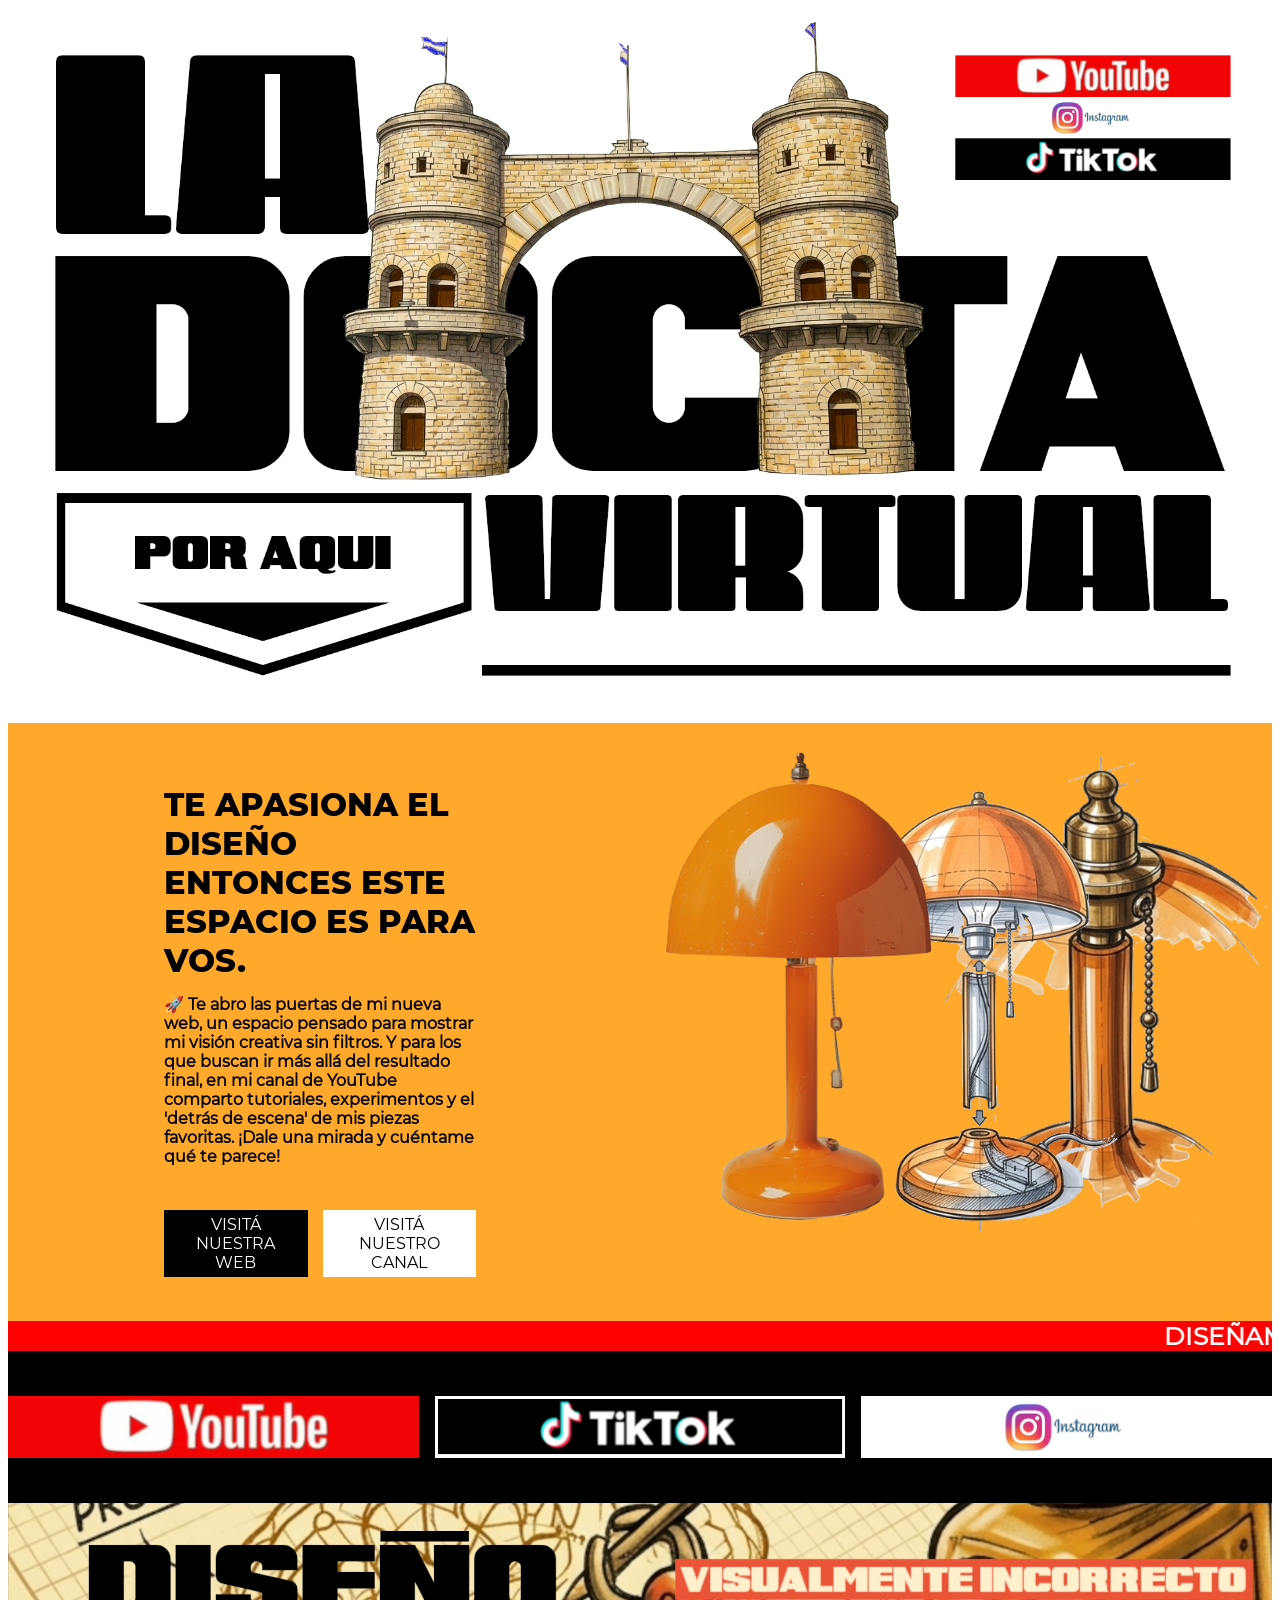
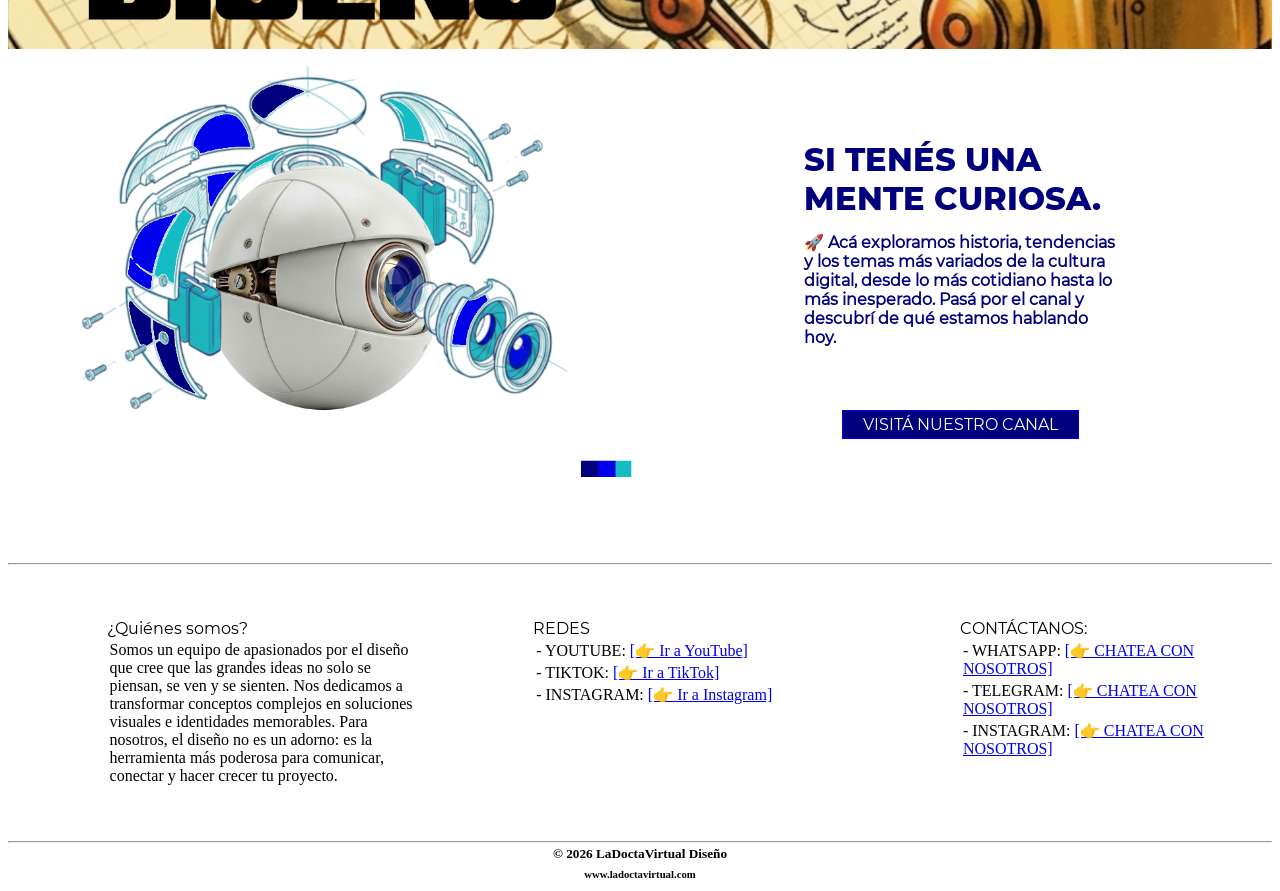
<file: ldv_LaDoctaVirtual/index.html>
<!DOCTYPE html>
<html lang="es">
<head>
  <meta charset="utf-8">
  <meta name="viewport" content="width=device-width, initial-scale=1.0">
  <link rel="icon" type="image/png" href="img/logo.png">
  <link href="dino_css/dino.css" rel="stylesheet">
  <link href="ldv.css" rel="stylesheet">
  <title>LA DOCTA VIRTUAL</title>
</head>
<body>

  <!-- BLOQUE I: Hero con hotspots -->
  <div class="dino-container">
    <div class="dino-col-1">
      <div class="ldv-imghotspot">
        <div class="ldv_blq01-HeroImg00">
          <img class="dino-img" src="img/ldvWebsite01.png" alt="Hero desktop">
        </div>
        <div class="ldv_blq01-HeroImg01">
          <img class="dino-img" src="img/ldvWebsite00.png" alt="Hero mobile">
        </div>
        <img class="ldv-imgSobre ldv-efect00" src="img/ldvWebsite02.png" alt="">
        <a href="https://www.youtube.com/@LaDoctaVirtualGeneral" target="_blank" rel="noopener" class="ldv-hotspot ldv-link-youtube" title="La Docta Virtual canal YouTube"></a>
        <a href="https://www.instagram.com/ladoctavirtual" target="_blank" rel="noopener" class="ldv-hotspot ldv-link-insta" title="La Docta Virtual canal Instagram"></a>
        <a href="https://www.tiktok.com/@ldv_design?lang=es" target="_blank" rel="noopener" class="ldv-hotspot ldv-link-tiktok" title="La Docta Virtual canal TikTok"></a>
        <a href="#destino" class="ldv-hotspot ldv-link-ldv" title="Ir a sección"></a>
      </div>
    </div>
  </div>

  <!-- Íconos de redes (solo mobile) -->
  <div class="dino-container ldv_blq01-Lredes">
    <div class="dino-col-1">
      <a href="https://www.youtube.com/@ladoctavirtualcursos1345" target="_blank" rel="noopener"><img class="ldv_blq01-imgLredes" src="img/l_youtube.png" alt="YouTube"></a>
      <a href="https://www.tiktok.com/@ldv_design?lang=es" target="_blank" rel="noopener"><img class="ldv_blq01-imgLredes" src="img/l_tiktok.png" alt="TikTok"></a>
      <a href="https://www.instagram.com/ladoctavirtualdiseno/" target="_blank" rel="noopener"><img class="ldv_blq01-imgLredes" src="img/l_insta.png" alt="Instagram"></a>
      <a href="https://www.reddit.com/" target="_blank" rel="noopener"><img class="ldv_blq01-imgLredes" src="img/l_reditt.png" alt="Reddit"></a>
      <a href="https://www.pinterest.com/" target="_blank" rel="noopener"><img class="ldv_blq01-imgLredes" src="img/l_pinterest.png" alt="Pinterest"></a>
    </div>
  </div>

  <!-- BLOQUE II: Texto + imagen atompunk -->
  <div class="dino-container ldv-bck01">
    <div class="dino-col-2">
      <div class="ldv-centerDiv01">
        <h1 class="ldv-efect01">TE APASIONA EL DISEÑO ENTONCES ESTE ESPACIO ES PARA VOS.</h1>
        <h2 class="ldv-text01 ldv-efect02">🚀 Te abro las puertas de mi nueva web, un espacio pensado para mostrar mi visión creativa sin filtros. Y para los que buscan ir más allá del resultado final, en mi canal de YouTube comparto tutoriales, experimentos y el 'detrás de escena' de mis piezas favoritas. ¡Dale una mirada y cuéntame qué te parece!</h2>
      </div>
      <div class="ldv-centerButton01">
        <a class="dino-button-black" href="https://ladoctavirtual.com/design/" target="_blank" rel="noopener">VISITÁ NUESTRA WEB</a>
        <a class="dino-button-white" href="https://www.youtube.com/@ladoctavirtualcursos1345" target="_blank" rel="noopener">VISITÁ NUESTRO CANAL</a>
      </div>
    </div>
    <div class="dino-col-2">
      <img class="dino-img ldv-efect03" src="img/atompunk01.png" alt="Atompunk">
    </div>
  </div>

  <!-- Marquesina -->
  <div id="destino" class="dino-container ldv-bck02">
    <div class="dino-col-1">
      <marquee class="ldv-marquesina">DISEÑAMOS TU WEBSITE INSTITUCIONAL - CONTACTANOS POR:
        WHATSAPP: <a href="https://wa.me/5493516875337" target="_blank" rel="noopener" class="boton-whatsapp">[👉 CHATEA CON NOSOTROS]</a>
        TELEGRAM <a href="https://t.me/LaDoctaVirtual" target="_blank" rel="noopener" class="boton-telegram">[👉 CHATEA CON NOSOTROS]</a>
        INSTAGRAM <a href="https://www.instagram.com/ladoctavirtualdiseno/" target="_blank" rel="noopener" class="boton-instagram">[👉 CHATEA CON NOSOTROS]</a>
      </marquee>
    </div>
  </div>

  <!-- Íconos de canales -->
  <div class="dino-container ldv-bck02 ldv-resmarg01">
    <div class="dino-col-3">
      <div class="ldv-centerButton02">
        <a class="ldv-efect01" href="https://www.youtube.com/@ladoctavirtualcursos1345" target="_blank" rel="noopener"><img class="dino-img" src="img/youtube01.png" alt="YouTube"></a>
      </div>
    </div>
    <div class="dino-col-3">
      <div class="ldv-centerButton02">
        <a class="ldv-efect01" href="https://www.tiktok.com/@ldv_design?lang=es" target="_blank" rel="noopener"><img class="dino-img" src="img/tiktok01.png" alt="TikTok"></a>
      </div>
    </div>
    <div class="dino-col-3">
      <div class="ldv-centerButton02">
        <a class="ldv-efect01" href="https://www.instagram.com/ladoctavirtualdiseno/" target="_blank" rel="noopener"><img class="dino-img" src="img/Instagram01.png" alt="Instagram"></a>
      </div>
    </div>
  </div>

  <!-- Imágenes bloque II footer -->
  <div class="dino-container">
    <div class="dino-col-1">
      <img class="dino-img ldv_blq02-imgF01" src="img/ldvB01.png" alt="">
      <img class="dino-img ldv_blq02-imgF02" src="img/ldvB02.png" alt="">
    </div>
  </div>

  <!-- BLOQUE III: Robot atompunk + texto -->
  <div class="dino-container">
    <div class="dino-col-2">
      <div class="ldv_blq03-ContainerImgs">
        <img class="ldv_blq03-imgBase" src="img/atompunk02.png" alt="Robot">
        <img class="ldv_blq03-imgSobre2" src="img/atompunk03.png" alt="Holograma">
        <img class="ldv_blq03-imgSobre ldv-efect03" src="img/atompunk04.png" alt="Holograma hover">
      </div>
    </div>
    <div class="dino-col-2">
      <div class="ldv-centerDiv02">
        <h1 class="ldv-efect01">SI TENÉS UNA MENTE CURIOSA.</h1>
        <h2 class="ldv-text01 ldv-efect02">🚀 Acá exploramos historia, tendencias y los temas más variados de la cultura digital, desde lo más cotidiano hasta lo más inesperado. Pasá por el canal y descubrí de qué estamos hablando hoy.</h2>
      </div>
      <div class="ldv-centerButton03">
        <a class="dino-button-ldvd01" href="https://www.youtube.com/@LaDoctaVirtualGeneral" target="_blank" rel="noopener">VISITÁ NUESTRO CANAL</a>
      </div>
    </div>
  </div>

  <!-- Footer -->
  <div class="dino-container">
    <div class="dino-col-1">
      <hr class="ldv_blq03-linesF">
    </div>
  </div>

  <div class="dino-container">
    <div class="dino-col-3 ldvd-margin04">
      <p>¿Quiénes somos?</p>
      <p class="ldvd-footerTxt01">Somos un equipo de apasionados por el diseño que cree que las grandes ideas no solo se piensan, se ven y se sienten. Nos dedicamos a transformar conceptos complejos en soluciones visuales e identidades memorables. Para nosotros, el diseño no es un adorno: es la herramienta más poderosa para comunicar, conectar y hacer crecer tu proyecto.</p>
    </div>
    <div class="dino-col-3 ldvd-margin04">
      <p>REDES</p>
      <p class="ldvd-footerTxt01">- YOUTUBE: <a href="https://www.youtube.com/@ladoctavirtualcursos1345" target="_blank" rel="noopener">[👉 Ir a YouTube]</a></p>
      <p class="ldvd-footerTxt01">- TIKTOK: <a href="https://www.tiktok.com/@ldv_design?lang=es" target="_blank" rel="noopener">[👉 Ir a TikTok]</a></p>
      <p class="ldvd-footerTxt01">- INSTAGRAM: <a href="https://www.instagram.com/ladoctavirtualdiseno/" target="_blank" rel="noopener" class="boton-instagram">[👉 Ir a Instagram]</a></p>
    </div>
    <div class="dino-col-3 ldvd-margin04">
      <p>CONTÁCTANOS:</p>
      <p class="ldvd-footerTxt01">- WHATSAPP: <a href="https://wa.me/5493516875337" target="_blank" rel="noopener" class="boton-whatsapp">[👉 CHATEA CON NOSOTROS]</a></p>
      <p class="ldvd-footerTxt01">- TELEGRAM: <a href="https://t.me/LaDoctaVirtual" target="_blank" rel="noopener" class="boton-telegram">[👉 CHATEA CON NOSOTROS]</a></p>
      <p class="ldvd-footerTxt01">- INSTAGRAM: <a href="https://www.instagram.com/ladoctavirtualdiseno/" target="_blank" rel="noopener" class="boton-instagram">[👉 CHATEA CON NOSOTROS]</a></p>
    </div>
  </div>

  <div class="dino-container">
    <div class="dino-col-1">
      <hr class="ldv_blq03-linesF">
    </div>
  </div>

  <div class="dino-container">
    <div class="dino-col-1 ldvd-centradoTxt01">
      <h5 class="ldvd-footerTxt01">© 2026 LaDoctaVirtual Diseño</h5>
      <h6 class="ldvd-footerTxt01">www.ladoctavirtual.com</h6>
    </div>
  </div>

</body>
</html>
</file>
<file: ldv_LaDoctaVirtual/dino_css/dino.css>
*TIPOGRAFÍA DINO*/
/*************   DINO **************/
/*Pequeña Libreria para el estudio de intefacez en el diseño web*/
/*Autor:Ch47ly-Gallardo Armando Carlos*/

/*COLORES DINO*/
/*
 #2cfea9
 #a92cfe
 #fea92c
 * */
 .dino-bkg01{
background-color:#2cfea9;
}
.dino-bkg02{
background-color:#a92cfe;
}
.dino-bkg03{
background-color:#fea92c;
}

@font-face {
    font-family: MontserratRegular;
    src: url(dino_fonts/Montserrat-Regular.ttf);
}
@font-face {
    font-family: MontserratExtraBold;
    src: url(dino_fonts/Montserrat-ExtraBold.ttf);
}
@font-face {
    font-family: MontserratLight;
    src: url(dino_fonts/Montserrat-Light.ttf);
}
@font-face {
    font-family: MontserratMedium;
    src: url(dino_fonts/Montserrat-Medium.ttf);
}
:root{
--grid-gap: 1rem;
font-family:MontserratRegular;
}
.dino-container{
  display: grid;
  grid-template-columns: repeat(12, 1fr); /* Sistema de 12 columnas */
  gap: var(--grid-gap);
  width: 100%;
  box-sizing: border-box;
}
.dino-col-12  { grid-column: span 1; } 
.dino-col-8  { grid-column: span 1.5;  }
.dino-col-6  { grid-column: span 2;  }
.dino-col-4  { grid-column: span 3;  }
.dino-col-3  { grid-column: span 4;  }
.dino-col-2  { grid-column: span 6;  }
.dino-col-1 { grid-column: span 12;  } /*una columna que se extiende span el espacio total de las 12*/

/* Responsive: Una sola columna en pantallas pequeñas */
@media (max-width: 914px) {
  .dino-container {
    grid-template-columns: 1fr; 
    gap: 0.5rem;
    
  }
  
  [class^="dino-col"] {
    grid-column: span 1;
    text-align: center;
  }
}
/*TEXTO*/
h1 {
font-family:MontserratExtraBold;
font-size:32px;
margin: 0px 0px 0px 0px;
padding:0px 0px 0px 0px;
}

p {
font-size:16px;
margin: 0;
padding:0;
}
.dino_txt_center {
text-align: center;
margin-left: auto;
margin-right: auto;
}
.dino-text-left {
text-align: left;
margin-left: auto;
margin-right: auto;
}
.dino-text-right {
text-align: right;
margin-left: auto;
margin-right: auto;
}
/*IMAGEN*/
.dino-img{
max-width: 100%;
height:auto;
}

/*botones*/

.dino-button-black {
	background-color: #000000;
	border: 1px solid #000000;
     color: #ffffff;
    padding: 4px 20px;
    text-align: center;
    text-decoration: none;
    -webkit-transition-duration: 0.4s; 
    transition-duration: 0.4s;
    cursor: pointer;
}

.dino-button-black:hover {
    background-color: #ffffff;
    color:#000000;
}

.dino-button-white {
	background-color: #ffffff;
	border: 1px solid #ffffff;
     color: black;
    padding: 4px 20px;
    text-align: center;
    text-decoration: none;
    -webkit-transition-duration: 0.4s; 
    transition-duration: 0.4s;
    cursor: pointer;
}

.dino-button-white:hover {
    background-color: #000000;
    color:#ffffff;
}
.dino-button-ldvd01 {
	background-color: #00007e;
	border: 1px solid #0000ec;
     color: white;
    padding: 4px 20px;
    text-align: center;
    text-decoration: none;
    -webkit-transition-duration: 0.4s; 
    transition-duration: 0.4s;
    cursor: pointer;
}

.dino-button-ldvd01:hover {
    background-color: #13bdc2;
    color:#00007e;
}
.dino-button-ldvd02 {
	background-color: #fea92c;
	border: 1px solid #ffffff;
     color: black;
    padding: 4px 20px;
    text-align: center;
    text-decoration: none;
    -webkit-transition-duration: 0.4s; 
    transition-duration: 0.4s;
    cursor: pointer;
}

.dino-button-ldvd02:hover {
    background-color: #000000;
    color:#ffffff;
}
.dino-button-ldvd03 {
	background-color: #fef0cb;
	border: 1px solid #ffffff;
     color: black;
    padding: 4px 20px;
    text-align: center;
    text-decoration: none;
    -webkit-transition-duration: 0.4s; 
    transition-duration: 0.4s;
    cursor: pointer;
}

.dino-button-ldvd03:hover {
    background-color: #000000;
    color:#ffffff;
}
</file>
<file: ldv_LaDoctaVirtual/ldv.css>
/* =============================================
   HOTSPOT
   ============================================= */
.ldv-imghotspot {
  position: relative;
  display: inline-block;
  width: 100%;
}

.ldv-imghotspot img {
  display: block;
  height: auto;
}

.ldv-hotspot {
  position: absolute;
  border: 2px solid transparent;
  transition: background 0.3s;
}

.ldv-hotspot:hover {
  background: rgba(255, 255, 255, 0.5);
  border-color: white;
}

/* Imagen superpuesta */
.ldv-imgSobre {
  position: absolute;
  top: 2%;
  left: 26.5%;
  width: 46%;
  height: auto;
}

/* Posiciones de cada hotspot */
.ldv-link-youtube { top: 6.9%;  left: 75%; width: 21.5%; height: 5%; }
.ldv-link-insta   { top: 12.9%; left: 75%; width: 21.5%; height: 5%; }
.ldv-link-tiktok  { top: 18.5%; left: 75%; width: 21.5%; height: 5%; }
.ldv-link-ldv     { top: 69%;   left: 4%;  width: 32.3%; height: 24%; }

/* =============================================
   SCROLL
   ============================================= */
#destino {
  scroll-behavior: smooth;
}

/* =============================================
   ANIMACIONES
   ============================================= */

/* Pulse (hover sobre imagen sobre) */
.dino-container:hover .ldv-efect00 {
  animation: pulse 0.7s ease-in-out 2 alternate forwards;
}
@keyframes pulse {
  from { transform: scale(1); }
  to   { transform: scale(1.12); }
}

/* Balanceo */
.dino-container:hover .ldv-efect01 {
  animation: balanceo 0.8s ease-in-out;
}
@keyframes balanceo {
  0%   { transform: rotate(0deg)  scale(1); }
  25%  { transform: rotate(-4deg) scale(1.05); }
  50%  { transform: rotate(4deg)  scale(1.1); }
  75%  { transform: rotate(-2deg) scale(1.05); }
  100% { transform: rotate(0deg)  scale(1); }
}

/* Temblor */
.dino-container:hover .ldv-efect02 {
  animation: shake 0.5s ease-in-out;
}
@keyframes shake {
  0%   { transform: translateX(0); }
  25%  { transform: translateX(-10px); }
  50%  { transform: translateX(10px); }
  75%  { transform: translateX(-10px); }
  100% { transform: translateX(0); }
}

/* Flotando */
.dino-container:hover .ldv-efect03 {
  animation: float 1.6s ease-in-out;
}
@keyframes float {
  0%, 100% { transform: translateY(0); }
  50%       { transform: translateY(-18px); }
}

/* =============================================
   BLOQUE I
   ============================================= */
.ldv_blq01-HeroImg01 { display: none; }

@media (max-width: 914px) {
  .ldv_blq01-HeroImg00 { display: none; }
  .ldv_blq01-HeroImg01 { display: block; }
  .ldv_blq01-Lredes    { display: block; }
}

.ldv_blq01-Lredes { display: none; }

.ldv_blq01-imgLredes {
  width: 18%;
  height: auto;
  transition: transform 0.2s ease;
}

/* =============================================
   BLOQUE II — Fondos
   ============================================= */
.ldv-bck01 { background-color: #fea92c; }
.ldv-bck02 { background-color: black; }
.ldv-bck03 { background-color: #13bdc2; }

/* Centrado de contenido */
.ldv-centerDiv01 {
  margin: 10% 25% 0;
  display: flex;
  flex-direction: column;
  justify-content: center;
  align-items: center;
  gap: 15px;
}

.ldv-centerButton01 {
  margin: 7% 25%;
  display: flex;
  justify-content: center;
  align-items: center;
  gap: 15px;
}

.ldv-centerButton02 {
  margin: 10% 0;
  display: flex;
  justify-content: center;
  align-items: center;
  gap: 15px;
}

@media (max-width: 914px) {
  .ldv-resmarg01       { padding-block: 15px; }
  .ldv-centerButton02  { margin-block: 0; }
}

.ldv-text01 {
  margin: 0;
  padding: 0;
  font-size: clamp(1rem, 1.25vw, 2rem);
  max-width: 70ch;
}

/* Marquesina */
.ldv-marquesina {
  background-color: red;
  color: white;
  margin: 0;
  font-size: 25px;
  font-weight: bold;
}

/* Imágenes footer bloque II */
.ldv_blq02-imgF02 { display: none; }

@media (max-width: 914px) {
  .ldv_blq02-imgF01 { display: none; }
  .ldv_blq02-imgF02 { display: block; }
}

/* =============================================
   BLOQUE III
   ============================================= */
.ldv-bck04 { background-color: #00007e; }
.ldv-bck05 { background-color: #13bdc2; }

.ldv_blq03-ContainerImgs {
  position: relative;
  max-width: 100%;
  margin: 0 auto;
}

.ldv_blq03-imgBase {
  width: 100%;
  height: auto;
  display: block;
}

/* Imagen superpuesta (base: oculta, visible en hover) */
.ldv_blq03-imgSobre,
.ldv_blq03-imgSobre2 {
  position: absolute;
  top: 0;
  left: 0;
  width: 100%;
  height: auto;
}

.ldv_blq03-imgSobre { display: none; }

.ldv_blq03-ContainerImgs:hover .ldv_blq03-imgSobre  { display: block; }
.ldv_blq03-ContainerImgs:hover .ldv_blq03-imgSobre2 { display: none; }

/* Texto bloque III */
.ldv-centerDiv02 {
  margin: 14% 25% 10%;
  display: flex;
  flex-direction: column;
  justify-content: center;
  align-items: center;
  gap: 15px;
  color: #00007e;
}

.ldv-centerButton03 {
  margin: 7% 25% 20%;
  display: flex;
  justify-content: center;
  align-items: center;
  gap: 15px;
}

/* =============================================
   FOOTER
   ============================================= */
.ldv_blq03-linesF {
  margin: 0;
  padding: 0;
}

.ldvd-margin04 {
  margin-inline-start: 24%;
  margin-block: 13%;
}

@media (max-width: 914px) {
  .ldvd-margin04 { margin: 20px; }
}

.ldvd-centradoTxt01 {
  display: grid;
  place-items: center;
}

.ldvd-footerTxt01 {
  font-family: Ubuntu;
  margin: 3px;
}
</file>
